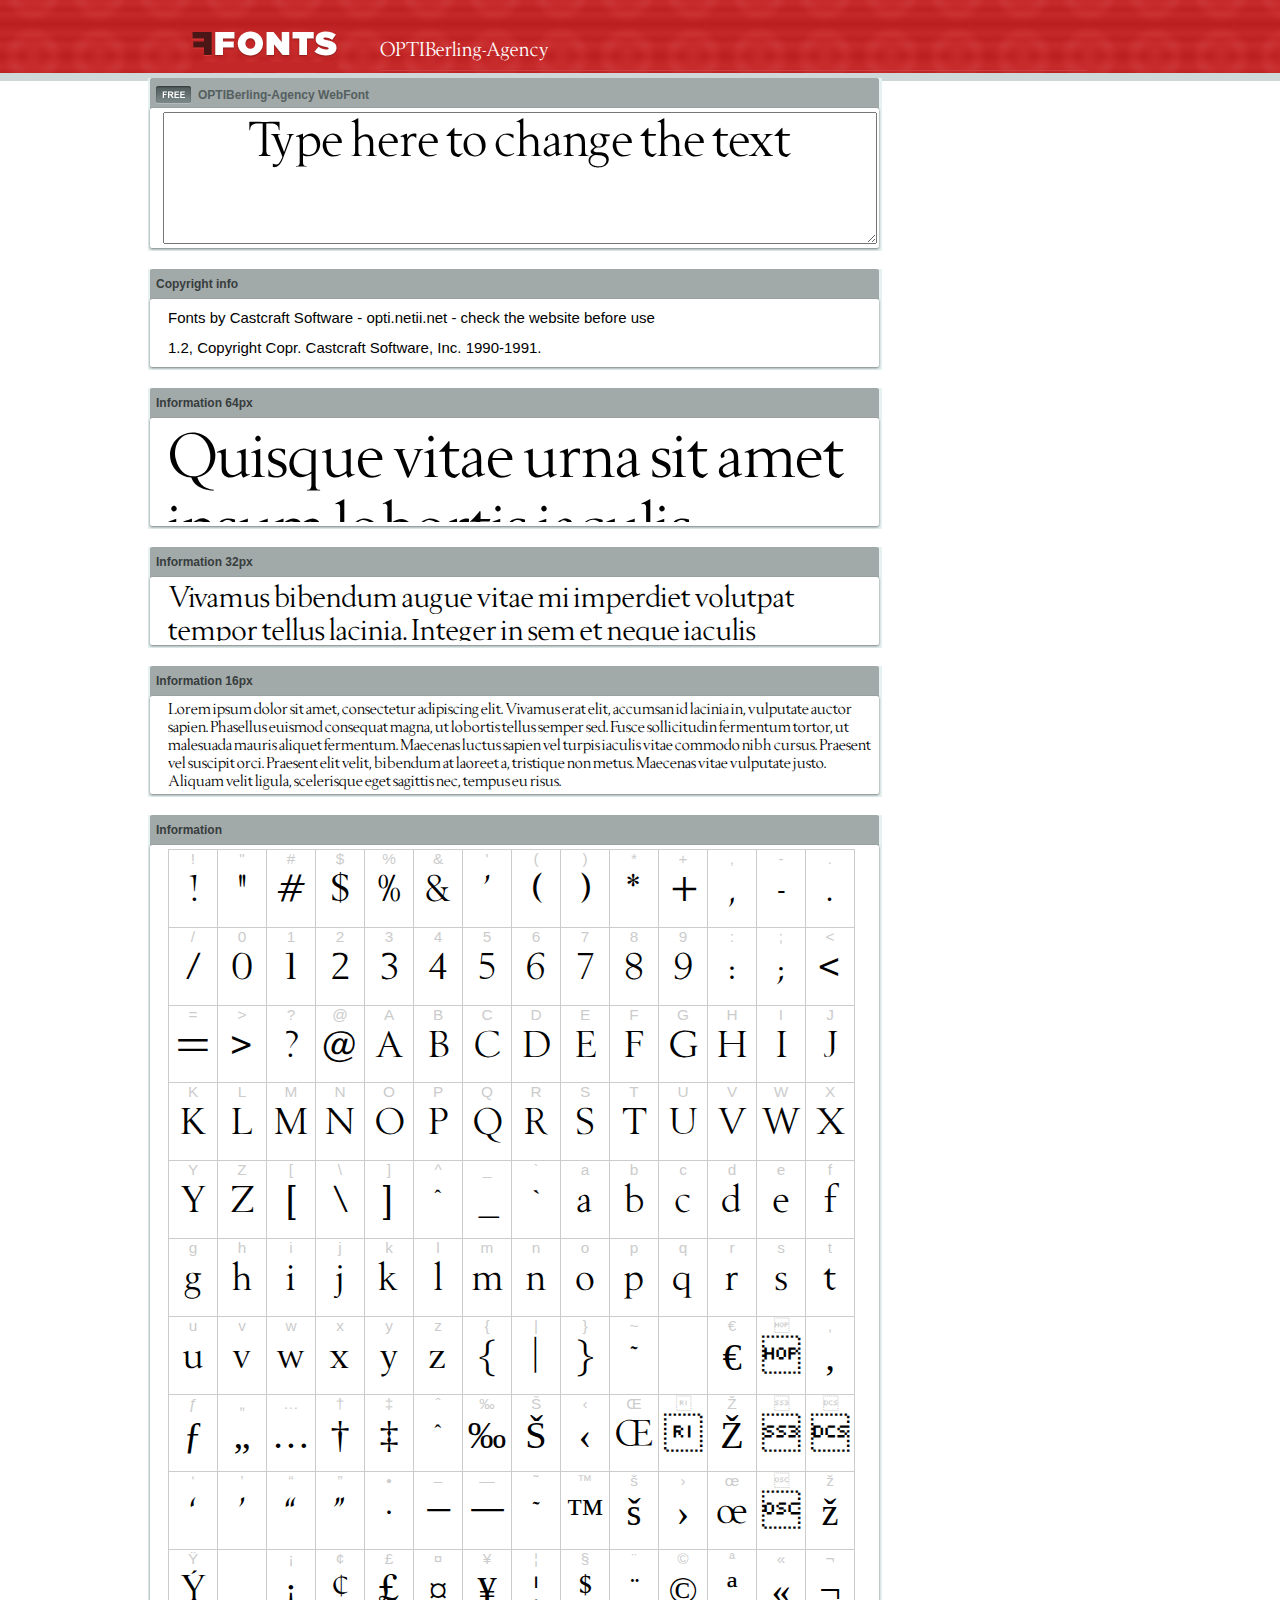
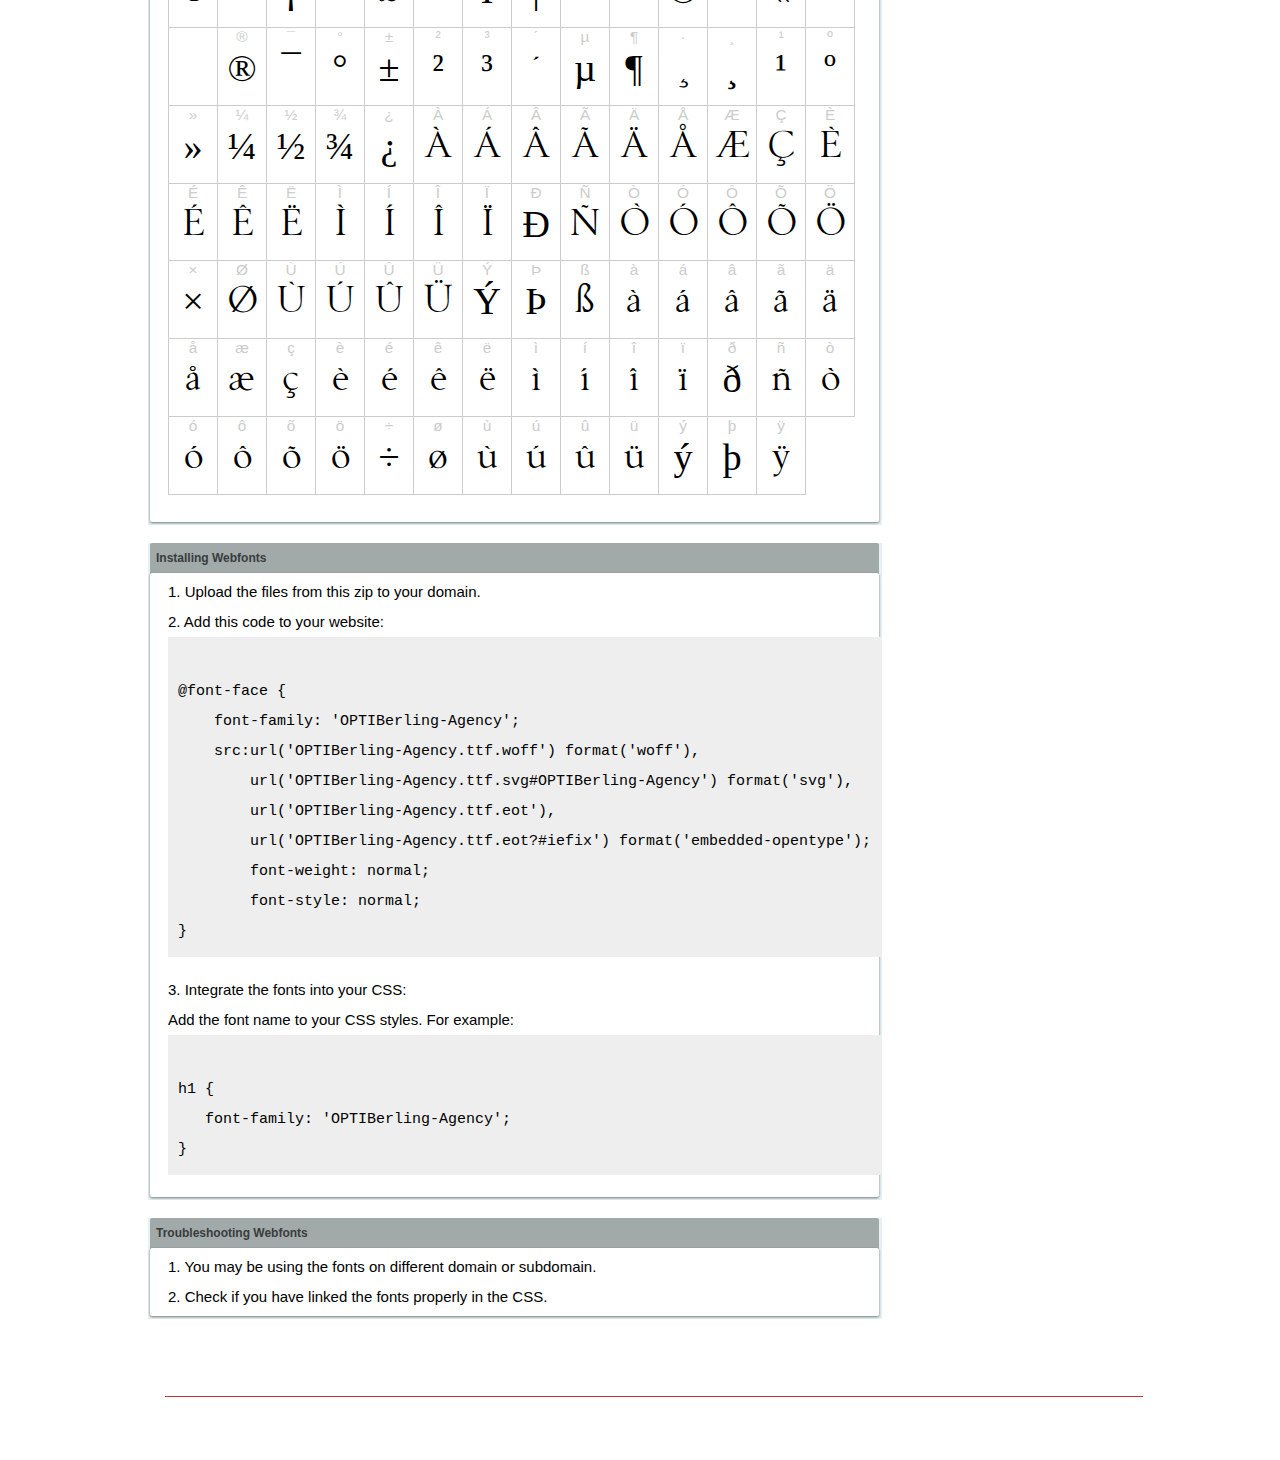
<file: fontes/example.html>
<!DOCTYPE html PUBLIC "-//W3C//DTD XHTML 1.0 Transitional//EN" "http://www.w3.org/TR/xhtml1/DTD/xhtml1-transitional.dtd">
<html xmlns="http://www.w3.org/1999/xhtml">
<head>
<meta http-equiv="Content-Type" content="text/html; charset=UTF-8" />
<title>OPTIBerling-Agency WebFont</title>
<meta name="description" content="OPTIBerling-Agency WebFont" />
<meta name="keywords" content="OPTIBerling-Agency WebFont" />
<style type="text/css">
@font-face {
  font-family: 'OPTIBerling-Agency';
    src:  url('OPTIBerling-Agency.ttf.woff') format('woff'),
    url('OPTIBerling-Agency.ttf.svg#OPTIBerling-Agency') format('svg'),
    url('OPTIBerling-Agency.ttf.eot'),
    url('OPTIBerling-Agency.eot?#iefix') format('embedded-opentype'); 
    font-weight: normal;
    font-style: normal;
}.examplefontl {
  font-family: 'OPTIBerling-Agency';  
  color: black;
}
.examplefont {
  padding-bottom: 2em;
  overflow: hidden; 
  text-align: center;
}
.examplefont div {
  float: left;
  border: 1px solid #ccc;
  text-align: center;
  width: 1.25em;
  height: 2em;
  margin-right: -1px;
  margin-bottom: -1px;
  font-size: 3.2em; 
}
.examplefont div .defaultC {
  color: #ccc;
  font-family: arial, sans-serif;
  font-size: .4em;
  display: block;
}
*{margin:0;padding:0;}
body{margin:0px;padding:0px;background:#FFFFFF url(images/bgtile.gif?1) repeat-x;font-family:Arial, Helvetica, sans-serif;}
#header{background:url(images/headertile.gif);height:73px;margin:0px;overflow:hidden;}
#head{width:707px;float:left;height:31px;margin:39px 0 0 0;padding:0px;color:#ffffff;font-size:15px;border-bottom:1px solid #c94040;overflow:hidden;}
#head a{color:#ffffff;text-decoration:none;}
#headspan1{float:left;}
.container{width:994px;margin:0 auto;padding:0px;overflow:hidden;}
#content{width:734px;margin:5px 0px 0px 5px;float:left;padding:0px;font-size:12px;display:inline;color:#868e8e;overflow:hidden;}
.fontbox{background:url(images/fontboxtile.gif);width:734px;margin:0 0 18px 0;padding:0;overflow:hidden;}
.fontboxtop{background:url(images/fontboxtop.gif) no-repeat top left;height:18px;font-size:12px;color:#373d3d;width:718px;padding:8px;margin:0;overflow:hidden;}
.fontboxtop a{color:#373d3d;text-decoration:none;}
.fontboxspan1{background:url(images/free.gif) no-repeat;padding:2px 0 2px 42px;float:left;}
h6{background:url(images/logo.gif) top left no-repeat;width:230px;height:73px;margin:0px 0px 0px 7px;float:left;}
h6 a{display:block;height:73px;}
h6 a span{display:none;}
h1{display:inline;font-size:12px;font-weight:bold;color:#546060;padding:0px;float:left;}
.btn{border:0;margin:0;background:url('images/button.gif');background-repeat:repeat-x;color:#fff;width:127px;height:28px;font-size:17px;}
.inputsubtmi{border:1px solid #e1ebeb;border-bottom:2px solid #c7d1d1;padding:6px;margin:0 0 8px 0;}
.partner{font-size:16px;font-weight:bold;color:#000000;padding:0px;margin:39px 0px 12px 30px;}
.fontboxspan1notfree{padding:2px 0 2px 42px;float:left;}
#footer{height:123px;margin:0px;padding:0px;background:url(http://www.altfonts.com/images/foottile.gif);}
#foot{width:1005px;height:123px;background:url(http://www.altfonts.com/images/foot.gif) top left no-repeat;margin:0 auto;padding:0px;}
#copyright{height:31px;padding:28px 0 0 118px;margin:0 0 0 27px;border-bottom:1px solid #c33636;font-size:14px;color:#4a1616;}
code {
	white-space: pre;
	background-color: #eee;
	display: block;
	padding: 10px;
	margin-bottom: 18px;
	overflow: auto;
}    
</style>
</head>
<body>
<div id="header">
<div class="container">
<h6><a href="http://webfonts.ffonts.net" title="WebFonts"><span>WebFonts</span></a></h6>
<div id="head">
<span id="headspan1">
   <span style="font-family: 'OPTIBerling-Agency';font-size: 20px; color: white;">OPTIBerling-Agency</span> 
</span>
</div>
</div>
</div>
<div class="container">
<div id="content">
<!-- WebFont --> 
<div class="fontbox">
<div class="fontboxtop"><span class="fontboxspan1"><h1>OPTIBerling-Agency WebFont</h1></span></div>
 <textarea id="txtAreaTryFont" cols="" rows="2" style="font-family: 'OPTIBerling-Agency';width:97%; font-size: 50px; height: 130px;text-align: center;margin-left: 15px;" 
           onclick="if (this.value=='Type here to change the text') this.value=''">Type here to change the text</textarea>
<img src="images/fontboxbottom.gif" width="734" height="7" alt="" />
</div>
<div class="fontbox">
<div class="fontboxtop"><b>Copyright info</b></div>
<div style="text-align: left;margin-left:20px;color: black;font-size:15px;line-height:200%">
Fonts by Castcraft Software - opti.netii.net - check the website before use<br />
 1.2, Copyright Copr. Castcraft Software, Inc. 1990-1991.
</div>
<img src="images/fontboxbottom.gif" width="734" height="7" alt="" />
</div>
<div class="fontbox">
<div class="fontboxtop"><b>Information 64px</b></div>
<div style="font-family: 'OPTIBerling-Agency';margin-left:20px;font-size:64px;color:black;float: left;display: inline; overflow: hidden;height:100px;">
 Quisque vitae urna sit amet ipsum lobortis iaculis volutpat sit amet nibh. 
</div>
<img src="images/fontboxbottom.gif" width="734" height="7" alt="" />
</div>
<div class="fontbox">
<div class="fontboxtop"><b>Information 32px</b></div>
<div style="font-family: 'OPTIBerling-Agency';margin-left:20px;font-size:30px;color:black;float: left;display: inline; overflow: hidden;height:60px;">
 Vivamus bibendum augue vitae mi imperdiet volutpat tempor tellus lacinia. Integer in sem et neque iaculis malesuada. 
</div>
<img src="images/fontboxbottom.gif" width="734" height="7" alt="" />
</div>
<div class="fontbox">
<div class="fontboxtop"><b>Information 16px</b></div>
<div style="font-family: 'OPTIBerling-Agency';margin-left:20px;font-size:16px;color:black;float: left;display: inline; overflow: hidden;">
 Lorem ipsum dolor sit amet, consectetur adipiscing elit. Vivamus erat elit, accumsan id lacinia in, vulputate auctor sapien. Phasellus euismod consequat magna, ut lobortis tellus semper sed. Fusce sollicitudin fermentum tortor, ut malesuada mauris aliquet fermentum. Maecenas luctus sapien vel turpis iaculis vitae commodo nibh cursus. Praesent vel suscipit orci. Praesent elit velit, bibendum at laoreet a, tristique non metus. Maecenas vitae vulputate justo. Aliquam velit ligula, scelerisque eget sagittis nec, tempus eu risus. 
</div>
<img src="images/fontboxbottom.gif" width="734" height="7" alt="" />
</div>
<div class="fontbox">
<div class="fontboxtop"><b>Information</b></div>
<div class="examplefont examplefontl" style="text-align: center;margin-left:20px;">
 <div><span class="defaultC">&#33;</span><span>&#33;</span></div><div><span class="defaultC">&#34;</span><span>&#34;</span></div><div><span class="defaultC">&#35;</span><span>&#35;</span></div><div><span class="defaultC">&#36;</span><span>&#36;</span></div><div><span class="defaultC">&#37;</span><span>&#37;</span></div><div><span class="defaultC">&#38;</span><span>&#38;</span></div><div><span class="defaultC">&#39;</span><span>&#39;</span></div><div><span class="defaultC">&#40;</span><span>&#40;</span></div><div><span class="defaultC">&#41;</span><span>&#41;</span></div><div><span class="defaultC">&#42;</span><span>&#42;</span></div><div><span class="defaultC">&#43;</span><span>&#43;</span></div><div><span class="defaultC">&#44;</span><span>&#44;</span></div><div><span class="defaultC">&#45;</span><span>&#45;</span></div><div><span class="defaultC">&#46;</span><span>&#46;</span></div><div><span class="defaultC">&#47;</span><span>&#47;</span></div><div><span class="defaultC">&#48;</span><span>&#48;</span></div><div><span class="defaultC">&#49;</span><span>&#49;</span></div><div><span class="defaultC">&#50;</span><span>&#50;</span></div><div><span class="defaultC">&#51;</span><span>&#51;</span></div><div><span class="defaultC">&#52;</span><span>&#52;</span></div><div><span class="defaultC">&#53;</span><span>&#53;</span></div><div><span class="defaultC">&#54;</span><span>&#54;</span></div><div><span class="defaultC">&#55;</span><span>&#55;</span></div><div><span class="defaultC">&#56;</span><span>&#56;</span></div><div><span class="defaultC">&#57;</span><span>&#57;</span></div><div><span class="defaultC">&#58;</span><span>&#58;</span></div><div><span class="defaultC">&#59;</span><span>&#59;</span></div><div><span class="defaultC">&#60;</span><span>&#60;</span></div><div><span class="defaultC">&#61;</span><span>&#61;</span></div><div><span class="defaultC">&#62;</span><span>&#62;</span></div><div><span class="defaultC">&#63;</span><span>&#63;</span></div><div><span class="defaultC">&#64;</span><span>&#64;</span></div><div><span class="defaultC">&#65;</span><span>&#65;</span></div><div><span class="defaultC">&#66;</span><span>&#66;</span></div><div><span class="defaultC">&#67;</span><span>&#67;</span></div><div><span class="defaultC">&#68;</span><span>&#68;</span></div><div><span class="defaultC">&#69;</span><span>&#69;</span></div><div><span class="defaultC">&#70;</span><span>&#70;</span></div><div><span class="defaultC">&#71;</span><span>&#71;</span></div><div><span class="defaultC">&#72;</span><span>&#72;</span></div><div><span class="defaultC">&#73;</span><span>&#73;</span></div><div><span class="defaultC">&#74;</span><span>&#74;</span></div><div><span class="defaultC">&#75;</span><span>&#75;</span></div><div><span class="defaultC">&#76;</span><span>&#76;</span></div><div><span class="defaultC">&#77;</span><span>&#77;</span></div><div><span class="defaultC">&#78;</span><span>&#78;</span></div><div><span class="defaultC">&#79;</span><span>&#79;</span></div><div><span class="defaultC">&#80;</span><span>&#80;</span></div><div><span class="defaultC">&#81;</span><span>&#81;</span></div><div><span class="defaultC">&#82;</span><span>&#82;</span></div><div><span class="defaultC">&#83;</span><span>&#83;</span></div><div><span class="defaultC">&#84;</span><span>&#84;</span></div><div><span class="defaultC">&#85;</span><span>&#85;</span></div><div><span class="defaultC">&#86;</span><span>&#86;</span></div><div><span class="defaultC">&#87;</span><span>&#87;</span></div><div><span class="defaultC">&#88;</span><span>&#88;</span></div><div><span class="defaultC">&#89;</span><span>&#89;</span></div><div><span class="defaultC">&#90;</span><span>&#90;</span></div><div><span class="defaultC">&#91;</span><span>&#91;</span></div><div><span class="defaultC">&#92;</span><span>&#92;</span></div><div><span class="defaultC">&#93;</span><span>&#93;</span></div><div><span class="defaultC">&#94;</span><span>&#94;</span></div><div><span class="defaultC">&#95;</span><span>&#95;</span></div><div><span class="defaultC">&#96;</span><span>&#96;</span></div><div><span class="defaultC">&#97;</span><span>&#97;</span></div><div><span class="defaultC">&#98;</span><span>&#98;</span></div><div><span class="defaultC">&#99;</span><span>&#99;</span></div><div><span class="defaultC">&#100;</span><span>&#100;</span></div><div><span class="defaultC">&#101;</span><span>&#101;</span></div><div><span class="defaultC">&#102;</span><span>&#102;</span></div><div><span class="defaultC">&#103;</span><span>&#103;</span></div><div><span class="defaultC">&#104;</span><span>&#104;</span></div><div><span class="defaultC">&#105;</span><span>&#105;</span></div><div><span class="defaultC">&#106;</span><span>&#106;</span></div><div><span class="defaultC">&#107;</span><span>&#107;</span></div><div><span class="defaultC">&#108;</span><span>&#108;</span></div><div><span class="defaultC">&#109;</span><span>&#109;</span></div><div><span class="defaultC">&#110;</span><span>&#110;</span></div><div><span class="defaultC">&#111;</span><span>&#111;</span></div><div><span class="defaultC">&#112;</span><span>&#112;</span></div><div><span class="defaultC">&#113;</span><span>&#113;</span></div><div><span class="defaultC">&#114;</span><span>&#114;</span></div><div><span class="defaultC">&#115;</span><span>&#115;</span></div><div><span class="defaultC">&#116;</span><span>&#116;</span></div><div><span class="defaultC">&#117;</span><span>&#117;</span></div><div><span class="defaultC">&#118;</span><span>&#118;</span></div><div><span class="defaultC">&#119;</span><span>&#119;</span></div><div><span class="defaultC">&#120;</span><span>&#120;</span></div><div><span class="defaultC">&#121;</span><span>&#121;</span></div><div><span class="defaultC">&#122;</span><span>&#122;</span></div><div><span class="defaultC">&#123;</span><span>&#123;</span></div><div><span class="defaultC">&#124;</span><span>&#124;</span></div><div><span class="defaultC">&#125;</span><span>&#125;</span></div><div><span class="defaultC">&#126;</span><span>&#126;</span></div><div><span class="defaultC">&#127;</span><span>&#127;</span></div><div><span class="defaultC">&#128;</span><span>&#128;</span></div><div><span class="defaultC">&#129;</span><span>&#129;</span></div><div><span class="defaultC">&#130;</span><span>&#130;</span></div><div><span class="defaultC">&#131;</span><span>&#131;</span></div><div><span class="defaultC">&#132;</span><span>&#132;</span></div><div><span class="defaultC">&#133;</span><span>&#133;</span></div><div><span class="defaultC">&#134;</span><span>&#134;</span></div><div><span class="defaultC">&#135;</span><span>&#135;</span></div><div><span class="defaultC">&#136;</span><span>&#136;</span></div><div><span class="defaultC">&#137;</span><span>&#137;</span></div><div><span class="defaultC">&#138;</span><span>&#138;</span></div><div><span class="defaultC">&#139;</span><span>&#139;</span></div><div><span class="defaultC">&#140;</span><span>&#140;</span></div><div><span class="defaultC">&#141;</span><span>&#141;</span></div><div><span class="defaultC">&#142;</span><span>&#142;</span></div><div><span class="defaultC">&#143;</span><span>&#143;</span></div><div><span class="defaultC">&#144;</span><span>&#144;</span></div><div><span class="defaultC">&#145;</span><span>&#145;</span></div><div><span class="defaultC">&#146;</span><span>&#146;</span></div><div><span class="defaultC">&#147;</span><span>&#147;</span></div><div><span class="defaultC">&#148;</span><span>&#148;</span></div><div><span class="defaultC">&#149;</span><span>&#149;</span></div><div><span class="defaultC">&#150;</span><span>&#150;</span></div><div><span class="defaultC">&#151;</span><span>&#151;</span></div><div><span class="defaultC">&#152;</span><span>&#152;</span></div><div><span class="defaultC">&#153;</span><span>&#153;</span></div><div><span class="defaultC">&#154;</span><span>&#154;</span></div><div><span class="defaultC">&#155;</span><span>&#155;</span></div><div><span class="defaultC">&#156;</span><span>&#156;</span></div><div><span class="defaultC">&#157;</span><span>&#157;</span></div><div><span class="defaultC">&#158;</span><span>&#158;</span></div><div><span class="defaultC">&#159;</span><span>&#159;</span></div><div><span class="defaultC">&#160;</span><span>&#160;</span></div><div><span class="defaultC">&#161;</span><span>&#161;</span></div><div><span class="defaultC">&#162;</span><span>&#162;</span></div><div><span class="defaultC">&#163;</span><span>&#163;</span></div><div><span class="defaultC">&#164;</span><span>&#164;</span></div><div><span class="defaultC">&#165;</span><span>&#165;</span></div><div><span class="defaultC">&#166;</span><span>&#166;</span></div><div><span class="defaultC">&#167;</span><span>&#167;</span></div><div><span class="defaultC">&#168;</span><span>&#168;</span></div><div><span class="defaultC">&#169;</span><span>&#169;</span></div><div><span class="defaultC">&#170;</span><span>&#170;</span></div><div><span class="defaultC">&#171;</span><span>&#171;</span></div><div><span class="defaultC">&#172;</span><span>&#172;</span></div><div><span class="defaultC">&#173;</span><span>&#173;</span></div><div><span class="defaultC">&#174;</span><span>&#174;</span></div><div><span class="defaultC">&#175;</span><span>&#175;</span></div><div><span class="defaultC">&#176;</span><span>&#176;</span></div><div><span class="defaultC">&#177;</span><span>&#177;</span></div><div><span class="defaultC">&#178;</span><span>&#178;</span></div><div><span class="defaultC">&#179;</span><span>&#179;</span></div><div><span class="defaultC">&#180;</span><span>&#180;</span></div><div><span class="defaultC">&#181;</span><span>&#181;</span></div><div><span class="defaultC">&#182;</span><span>&#182;</span></div><div><span class="defaultC">&#183;</span><span>&#183;</span></div><div><span class="defaultC">&#184;</span><span>&#184;</span></div><div><span class="defaultC">&#185;</span><span>&#185;</span></div><div><span class="defaultC">&#186;</span><span>&#186;</span></div><div><span class="defaultC">&#187;</span><span>&#187;</span></div><div><span class="defaultC">&#188;</span><span>&#188;</span></div><div><span class="defaultC">&#189;</span><span>&#189;</span></div><div><span class="defaultC">&#190;</span><span>&#190;</span></div><div><span class="defaultC">&#191;</span><span>&#191;</span></div><div><span class="defaultC">&#192;</span><span>&#192;</span></div><div><span class="defaultC">&#193;</span><span>&#193;</span></div><div><span class="defaultC">&#194;</span><span>&#194;</span></div><div><span class="defaultC">&#195;</span><span>&#195;</span></div><div><span class="defaultC">&#196;</span><span>&#196;</span></div><div><span class="defaultC">&#197;</span><span>&#197;</span></div><div><span class="defaultC">&#198;</span><span>&#198;</span></div><div><span class="defaultC">&#199;</span><span>&#199;</span></div><div><span class="defaultC">&#200;</span><span>&#200;</span></div><div><span class="defaultC">&#201;</span><span>&#201;</span></div><div><span class="defaultC">&#202;</span><span>&#202;</span></div><div><span class="defaultC">&#203;</span><span>&#203;</span></div><div><span class="defaultC">&#204;</span><span>&#204;</span></div><div><span class="defaultC">&#205;</span><span>&#205;</span></div><div><span class="defaultC">&#206;</span><span>&#206;</span></div><div><span class="defaultC">&#207;</span><span>&#207;</span></div><div><span class="defaultC">&#208;</span><span>&#208;</span></div><div><span class="defaultC">&#209;</span><span>&#209;</span></div><div><span class="defaultC">&#210;</span><span>&#210;</span></div><div><span class="defaultC">&#211;</span><span>&#211;</span></div><div><span class="defaultC">&#212;</span><span>&#212;</span></div><div><span class="defaultC">&#213;</span><span>&#213;</span></div><div><span class="defaultC">&#214;</span><span>&#214;</span></div><div><span class="defaultC">&#215;</span><span>&#215;</span></div><div><span class="defaultC">&#216;</span><span>&#216;</span></div><div><span class="defaultC">&#217;</span><span>&#217;</span></div><div><span class="defaultC">&#218;</span><span>&#218;</span></div><div><span class="defaultC">&#219;</span><span>&#219;</span></div><div><span class="defaultC">&#220;</span><span>&#220;</span></div><div><span class="defaultC">&#221;</span><span>&#221;</span></div><div><span class="defaultC">&#222;</span><span>&#222;</span></div><div><span class="defaultC">&#223;</span><span>&#223;</span></div><div><span class="defaultC">&#224;</span><span>&#224;</span></div><div><span class="defaultC">&#225;</span><span>&#225;</span></div><div><span class="defaultC">&#226;</span><span>&#226;</span></div><div><span class="defaultC">&#227;</span><span>&#227;</span></div><div><span class="defaultC">&#228;</span><span>&#228;</span></div><div><span class="defaultC">&#229;</span><span>&#229;</span></div><div><span class="defaultC">&#230;</span><span>&#230;</span></div><div><span class="defaultC">&#231;</span><span>&#231;</span></div><div><span class="defaultC">&#232;</span><span>&#232;</span></div><div><span class="defaultC">&#233;</span><span>&#233;</span></div><div><span class="defaultC">&#234;</span><span>&#234;</span></div><div><span class="defaultC">&#235;</span><span>&#235;</span></div><div><span class="defaultC">&#236;</span><span>&#236;</span></div><div><span class="defaultC">&#237;</span><span>&#237;</span></div><div><span class="defaultC">&#238;</span><span>&#238;</span></div><div><span class="defaultC">&#239;</span><span>&#239;</span></div><div><span class="defaultC">&#240;</span><span>&#240;</span></div><div><span class="defaultC">&#241;</span><span>&#241;</span></div><div><span class="defaultC">&#242;</span><span>&#242;</span></div><div><span class="defaultC">&#243;</span><span>&#243;</span></div><div><span class="defaultC">&#244;</span><span>&#244;</span></div><div><span class="defaultC">&#245;</span><span>&#245;</span></div><div><span class="defaultC">&#246;</span><span>&#246;</span></div><div><span class="defaultC">&#247;</span><span>&#247;</span></div><div><span class="defaultC">&#248;</span><span>&#248;</span></div><div><span class="defaultC">&#249;</span><span>&#249;</span></div><div><span class="defaultC">&#250;</span><span>&#250;</span></div><div><span class="defaultC">&#251;</span><span>&#251;</span></div><div><span class="defaultC">&#252;</span><span>&#252;</span></div><div><span class="defaultC">&#253;</span><span>&#253;</span></div><div><span class="defaultC">&#254;</span><span>&#254;</span></div><div><span class="defaultC">&#255;</span><span>&#255;</span></div> 
</div>
<img src="images/fontboxbottom.gif" width="734" height="7" alt="" />
</div>
<div class="fontbox">
<div class="fontboxtop"><b>Installing Webfonts</b></div>
<div style="text-align: left;margin-left:20px;color: black;font-size:15px;line-height:200%">
1. Upload the files from this zip to your domain.<br />
2. Add this code to your website:<br />
<code>
@font-face {
    font-family: 'OPTIBerling-Agency';
    src:url('OPTIBerling-Agency.ttf.woff') format('woff'),
        url('OPTIBerling-Agency.ttf.svg#OPTIBerling-Agency') format('svg'),
        url('OPTIBerling-Agency.ttf.eot'),
        url('OPTIBerling-Agency.ttf.eot?#iefix') format('embedded-opentype'); 
        font-weight: normal;
        font-style: normal;
}
</code>
3. Integrate the fonts into your CSS:<br />
Add the font name to your CSS styles. For example:
<code>
h1 { 
   font-family: 'OPTIBerling-Agency';
}  
</code>
</div>
<img src="images/fontboxbottom.gif" width="734" height="7" alt="" />
</div>
<div class="fontbox">
<div class="fontboxtop"><b>Troubleshooting Webfonts</b></div>
<div style="text-align: left;margin-left:20px;color: black;font-size:15px;line-height:200%">
1. You may be using the fonts on different domain or subdomain.<Br />
2. Check if you have linked the fonts properly in the CSS.<Br />
</div>
<img src="images/fontboxbottom.gif" width="734" height="7" alt="" />
</div>
</div>
</div>
<div id="footer">
<div id="foot">
<div id="copyright" style="font-size:11px;color:white;">&copy; - <a href="http://www.ffonts.net" title="Free Fonts" style="color:white;">Free Fonts by www.FFonts.net</a> - </div>
</div>
</div>

</body>
</html>
</file>
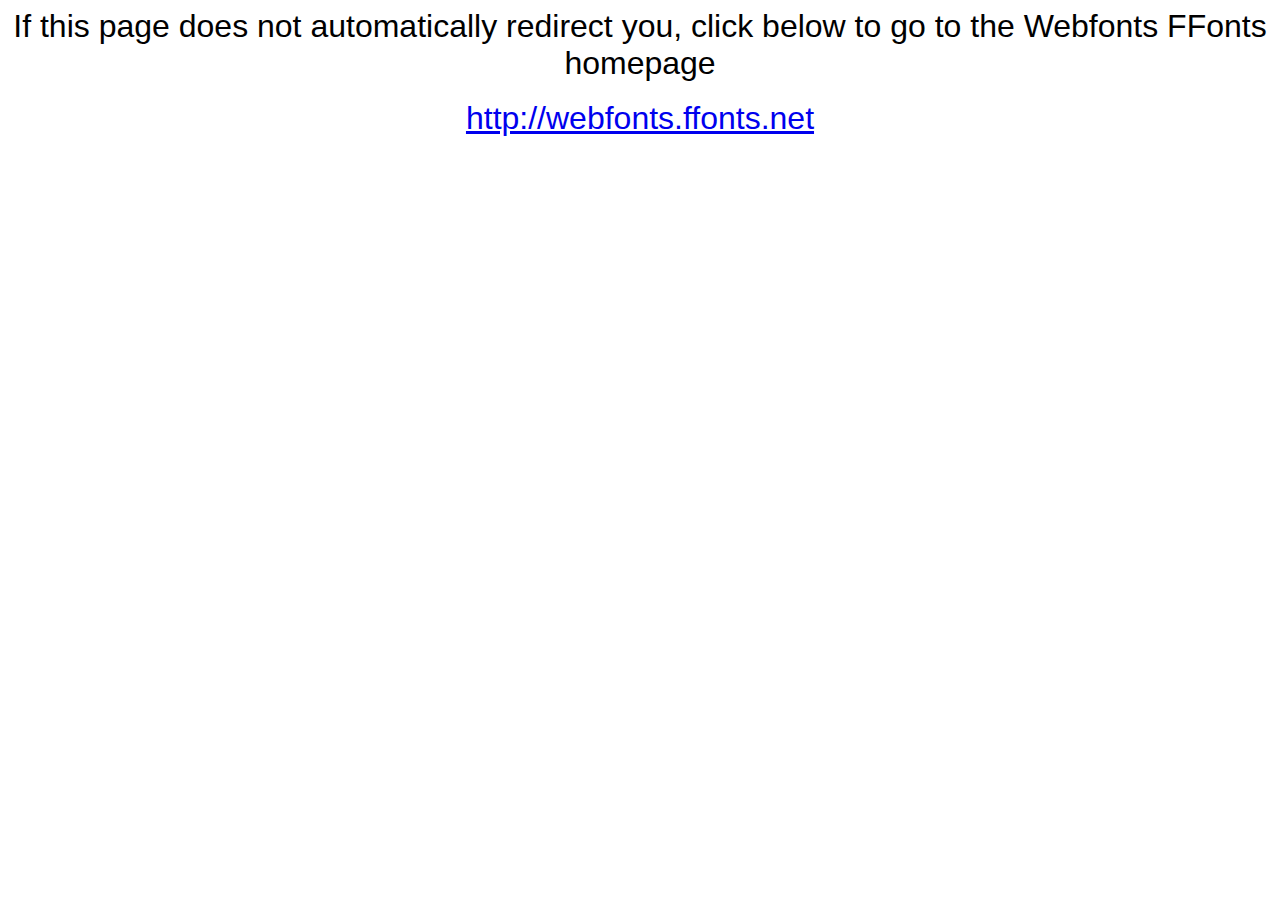
<file: fontes/webfonts.ffonts.net.htm>
<HTML>
<HEAD>
<TITLE>Webfonts www.FFonts.net - Redirect</TITLE>
<meta http-equiv="refresh" content="1;url=http://webfonts.ffonts.net">
<script language="javascript">
<!-- 
//location.replace("http://webfonts.ffonts.net");
-->
</script>
</HEAD>

<BODY>
<CENTER>

<FONT FACE="Arial, Sans Serif, Verdana" SIZE=6>If this page does not automatically redirect you, click below to go to the Webfonts FFonts homepage</FONT>
<BR><BR>
<FONT FACE="Arial, Sans Serif, Verdana" SIZE=6><A HREF="http://webfonts.ffonts.net" TARGET="_top">http://webfonts.ffonts.net</A></FONT>

</CENTER>
</BODY>
</HTML>
</file>
